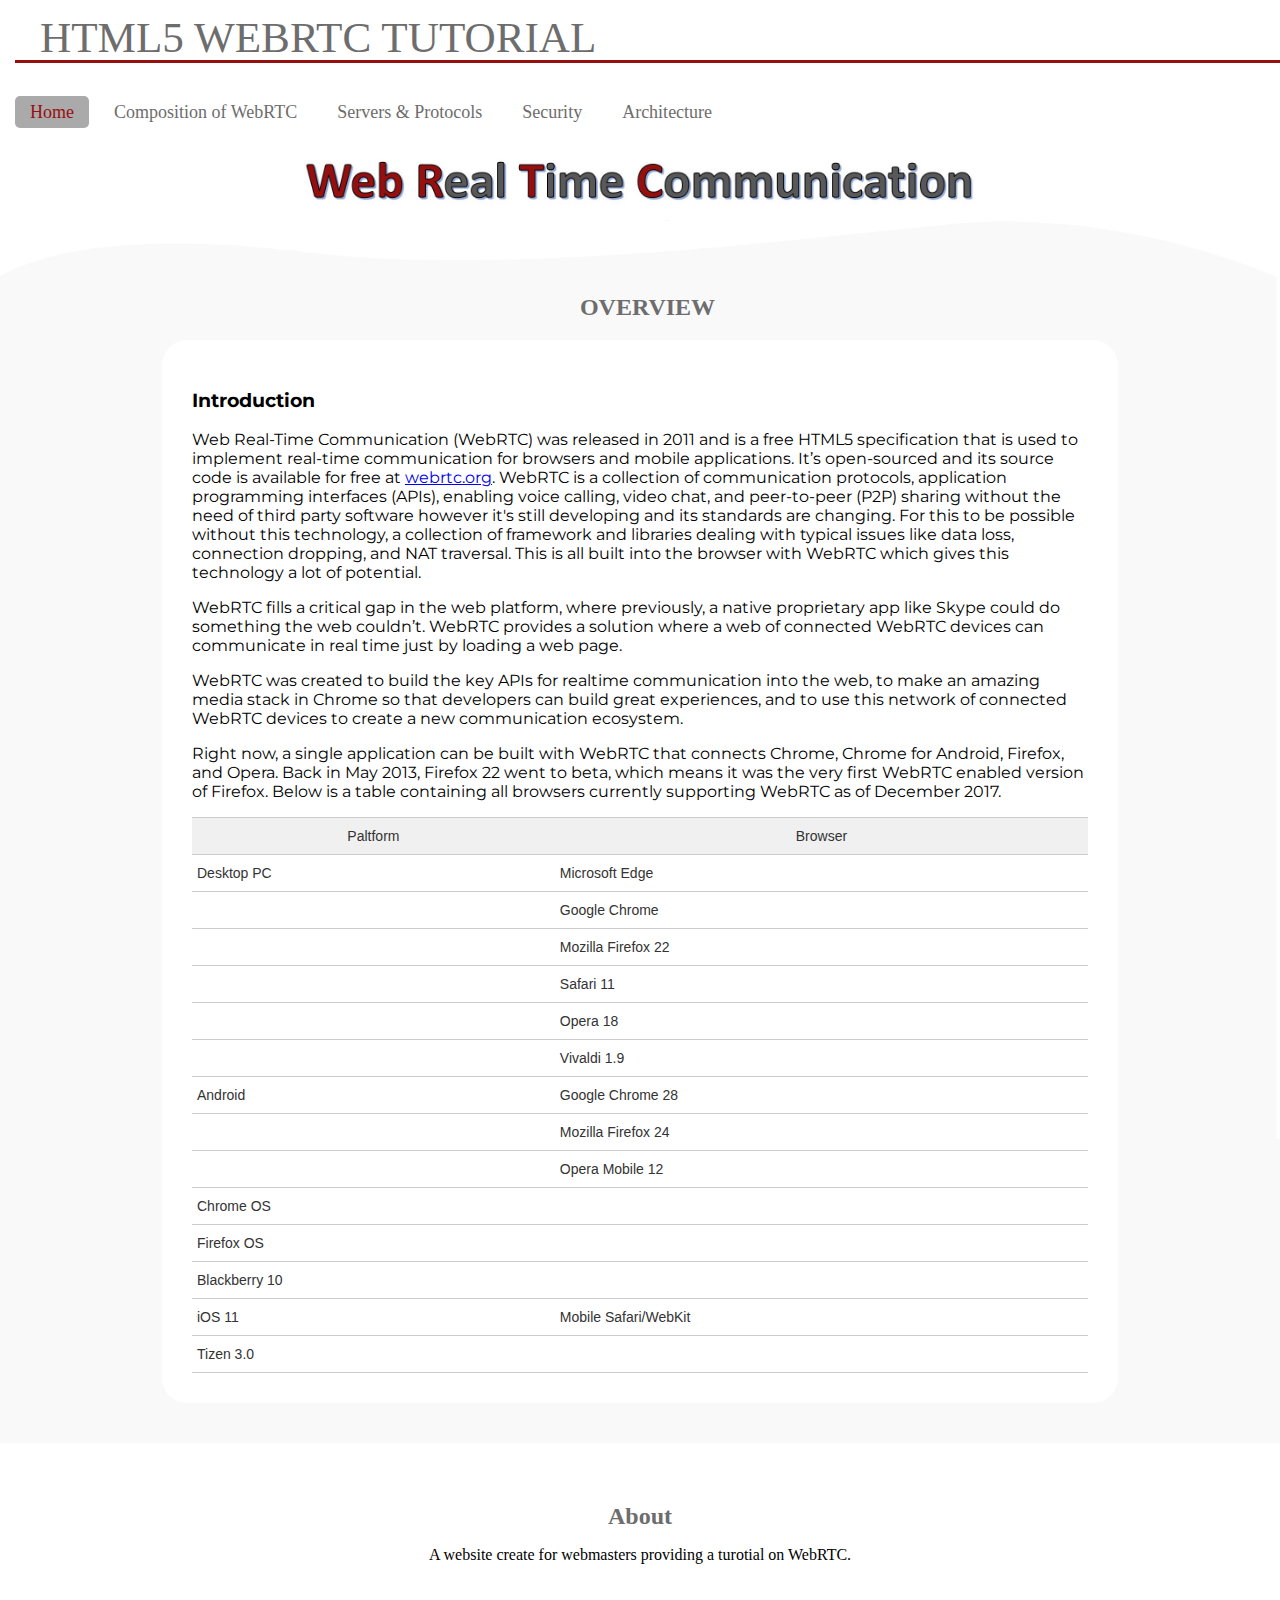
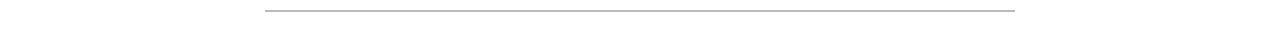
<file: index.html>
<!doctype html>
<html>
<head>
<meta charset="utf-8">
<title>WebRTC Architecture</title>
<link href="css/styles.css" rel="stylesheet" type="text/css">
<link href="https://fonts.googleapis.com/css?family=Montserrat" rel="stylesheet">
</head>

<body>
<div id="header">
            <div>
                <div id="title">
                    <a href="index.html"><span>HTML5 WebRTC Tutorial</span></a>
                </div>
                <ul id="navigation">
                    <li class="selected">
                        <a href="index.html">Home</a>
                    </li>
                    <li>
                        <a href="composition-of-webrtc.html">Composition of WebRTC</a>
                    </li>
                    <li>
                        <a href="servers-and-protocols.html">Servers &amp; Protocols</a>
                    </li>
                    <li>
                        <a href="security.html">Security</a>
                    </li>
                    <li>
                        <a href="architecture.html">Architecture</a>
                    </li>
                </ul>
            </div>
    </div>
    <div id="intro">
    	<img class="centre" src="pictures/index-title.JPG">
    </div>
	<div id="contents">
   		<h2>Overview</h2>
    	<div class="container">
        <h3>Introduction</h3>
        <p>Web Real-Time Communication (WebRTC) was released in 2011 and is a free HTML5 specification that is used to implement real-time communication for browsers and mobile applications. It’s open-sourced and its source code is available for free at <a href="https://webrtc.org/">webrtc.org</a>. WebRTC is a collection of communication protocols, application programming interfaces (APIs), enabling voice calling, video chat, and peer-to-peer (P2P) sharing without the need of third party software however it's still developing and its standards are changing. For this to be possible without this technology, a collection of framework and libraries dealing with typical issues like data loss, connection dropping, and NAT traversal. This is all built into the browser with WebRTC which gives this technology a lot of potential.</p>
        <p>WebRTC fills a critical gap in the web platform, where previously, a native proprietary app like Skype could do something the web couldn’t. WebRTC provides a solution where a web of connected WebRTC devices can communicate in real time just by loading a web page.</p>
        <p>WebRTC was created to build the key APIs for realtime communication into the web, to make an amazing media stack in Chrome so that developers can build great experiences, and to use this network of connected WebRTC devices to create a new communication ecosystem.</p>
        <p>Right now, a single application can be built with WebRTC that connects Chrome, Chrome for Android, Firefox, and Opera. Back in May 2013, Firefox 22 went to beta, which means it was the very first WebRTC enabled version of Firefox. Below is a table containing all browsers currently supporting WebRTC as of December 2017.</p>

        <table class="tg">
          <tr>
            <th class="tg-yw4l">Paltform</th>
            <th class="tg-h31u">Browser</th>
          </tr>
          <tr>
            <td class="tg-yw4l">Desktop PC<br></td>
            <td class="tg-yw4l">Microsoft Edge<br></td>
          </tr>
          <tr>
            <td class="tg-yw4l"></td>
            <td class="tg-yw4l">Google Chrome<br></td>
          </tr>
          <tr>
            <td class="tg-yw4l"></td>
            <td class="tg-yw4l">Mozilla Firefox 22<br></td>
          </tr>
          <tr>
            <td class="tg-yw4l"></td>
            <td class="tg-yw4l">Safari 11<br></td>
          </tr>
          <tr>
            <td class="tg-yw4l"></td>
            <td class="tg-yw4l">Opera 18<br></td>
          </tr>
          <tr>
            <td class="tg-yw4l"></td>
            <td class="tg-yw4l">Vivaldi 1.9<br></td>
          </tr>
          <tr>
            <td class="tg-yw4l">Android<br></td>
            <td class="tg-yw4l">Google Chrome 28<br></td>
          </tr>
          <tr>
            <td class="tg-yw4l"></td>
            <td class="tg-yw4l">Mozilla Firefox 24<br></td>
          </tr>
          <tr>
            <td class="tg-yw4l"></td>
            <td class="tg-yw4l">Opera Mobile 12<br></td>
          </tr>
          <tr>
            <td class="tg-yw4l">Chrome OS<br></td>
            <td class="tg-yw4l"></td>
          </tr>
          <tr>
            <td class="tg-yw4l">Firefox OS<br></td>
            <td class="tg-yw4l"></td>
          </tr>
          <tr>
            <td class="tg-yw4l">Blackberry 10<br></td>
            <td class="tg-yw4l"></td>
          </tr>
          <tr>
            <td class="tg-yw4l">iOS 11<br></td>
            <td class="tg-yw4l">Mobile Safari/WebKit<br></td>
          </tr>
          <tr>
            <td class="tg-yw4l">Tizen 3.0<br></td>
            <td class="tg-yw4l"></td>
          </tr>
		</table>
       	</div>
	</div>
	<div id="footer">
		<div>
			<h2>About</h2>
            <p> A website create for webmasters providing a turotial on WebRTC.</p>
		</div>
		<div align="center" style="max-width:728px; width: 100%; border:1px solid #bbbbbb; margin:0 auto 20px; padding:0 10px;"></div>
	</div>
</body>
</html>
</file>
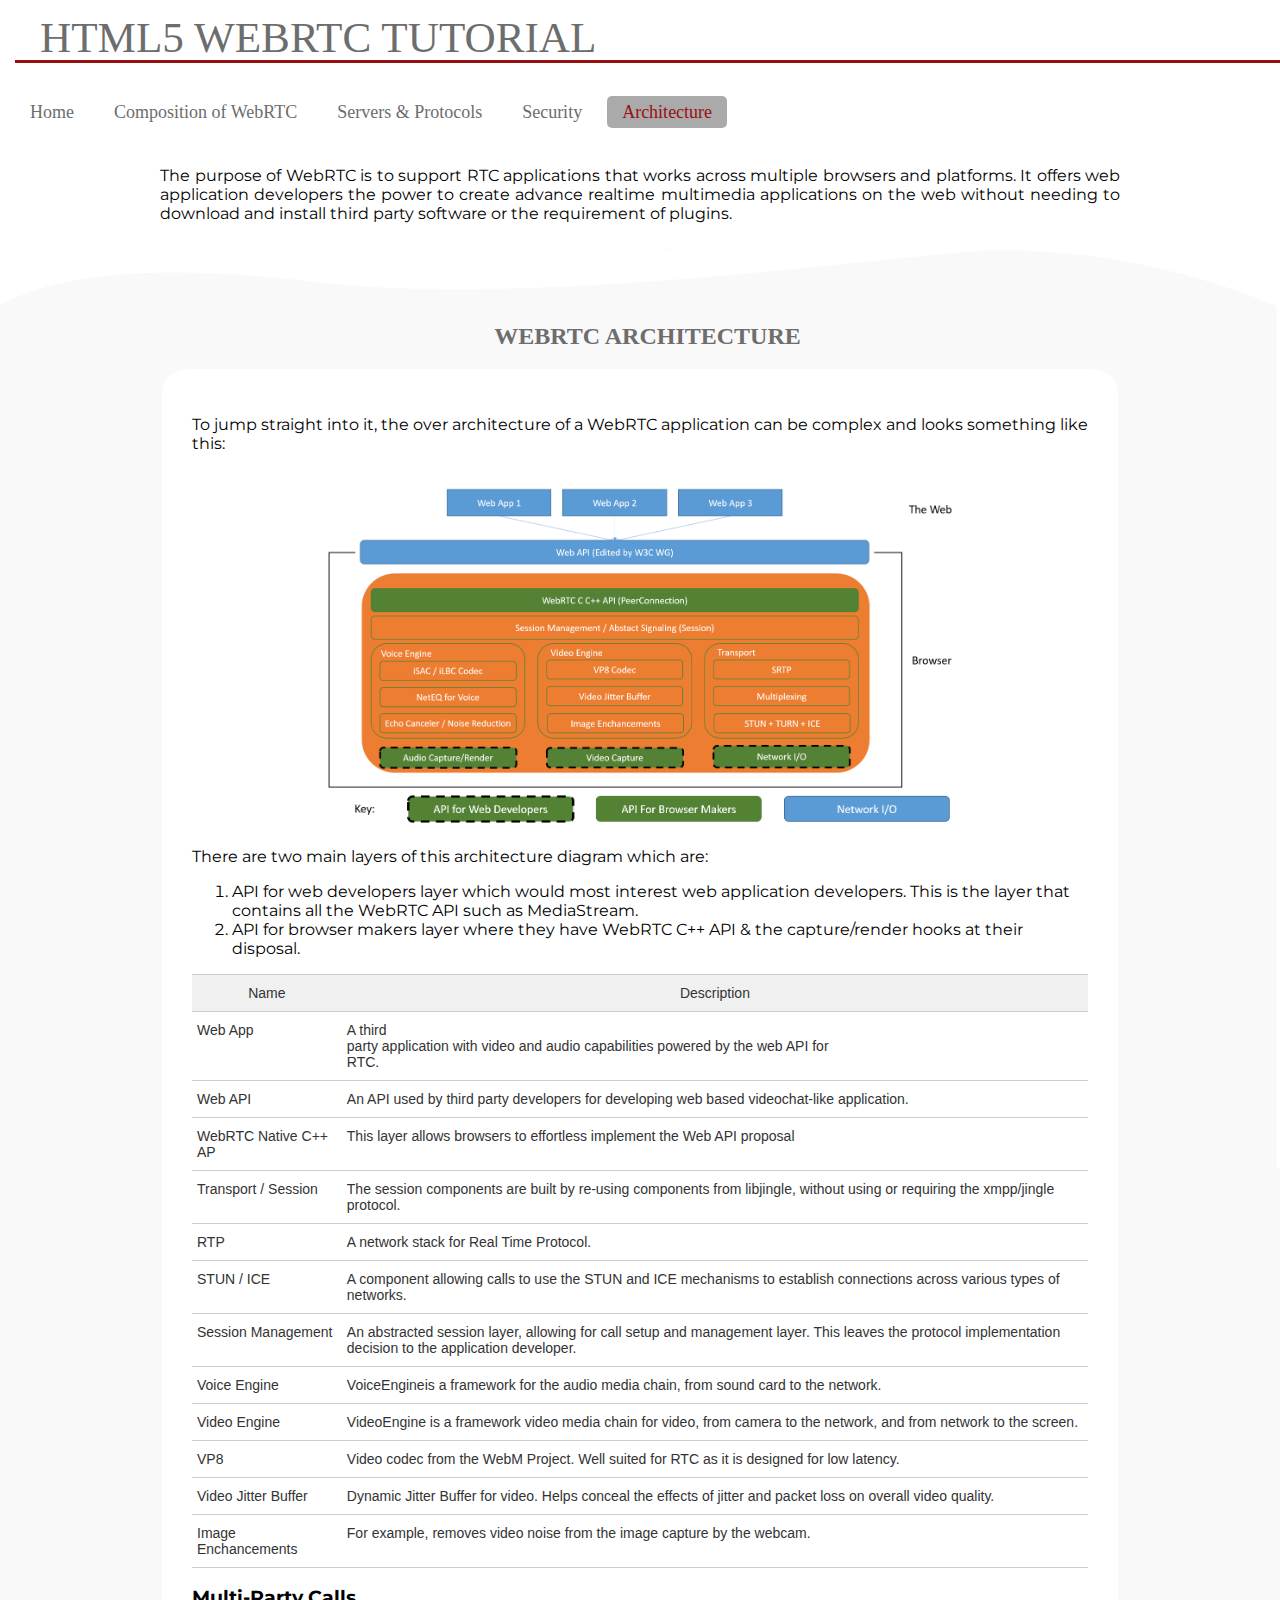
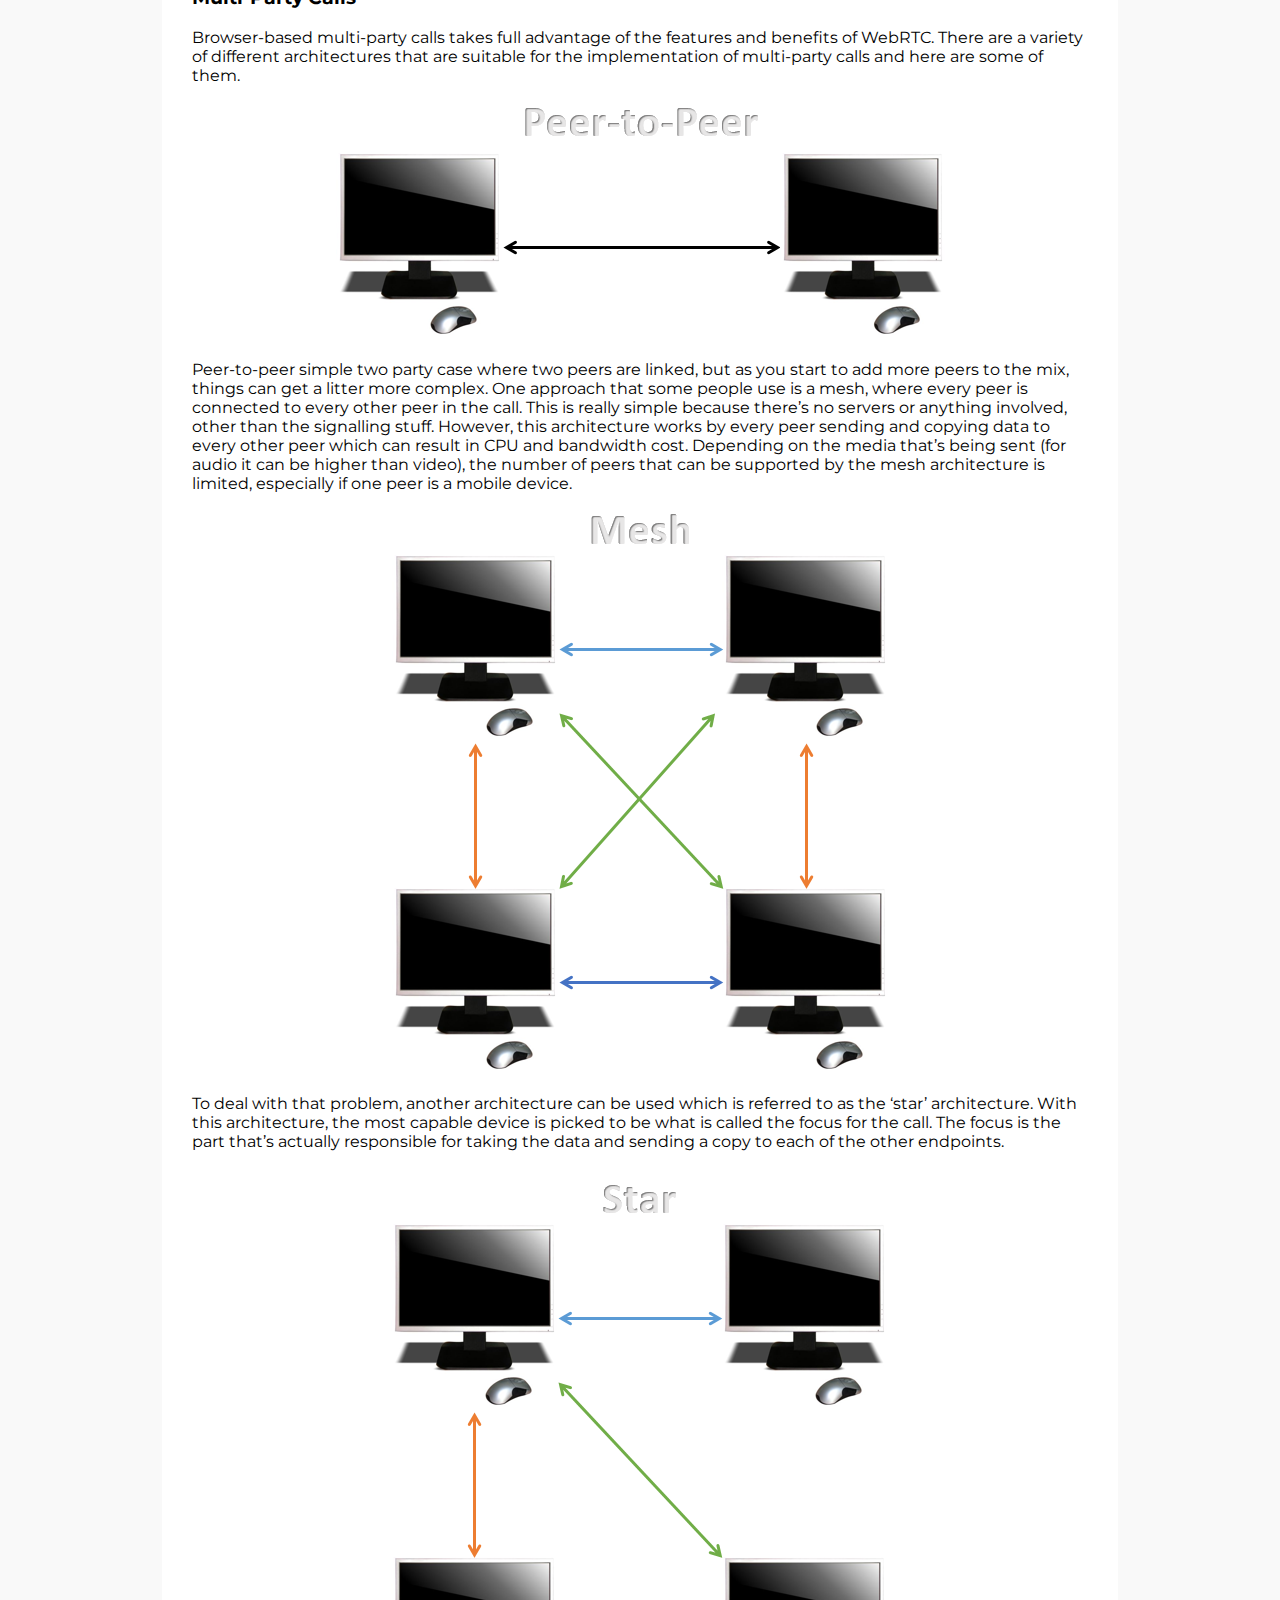
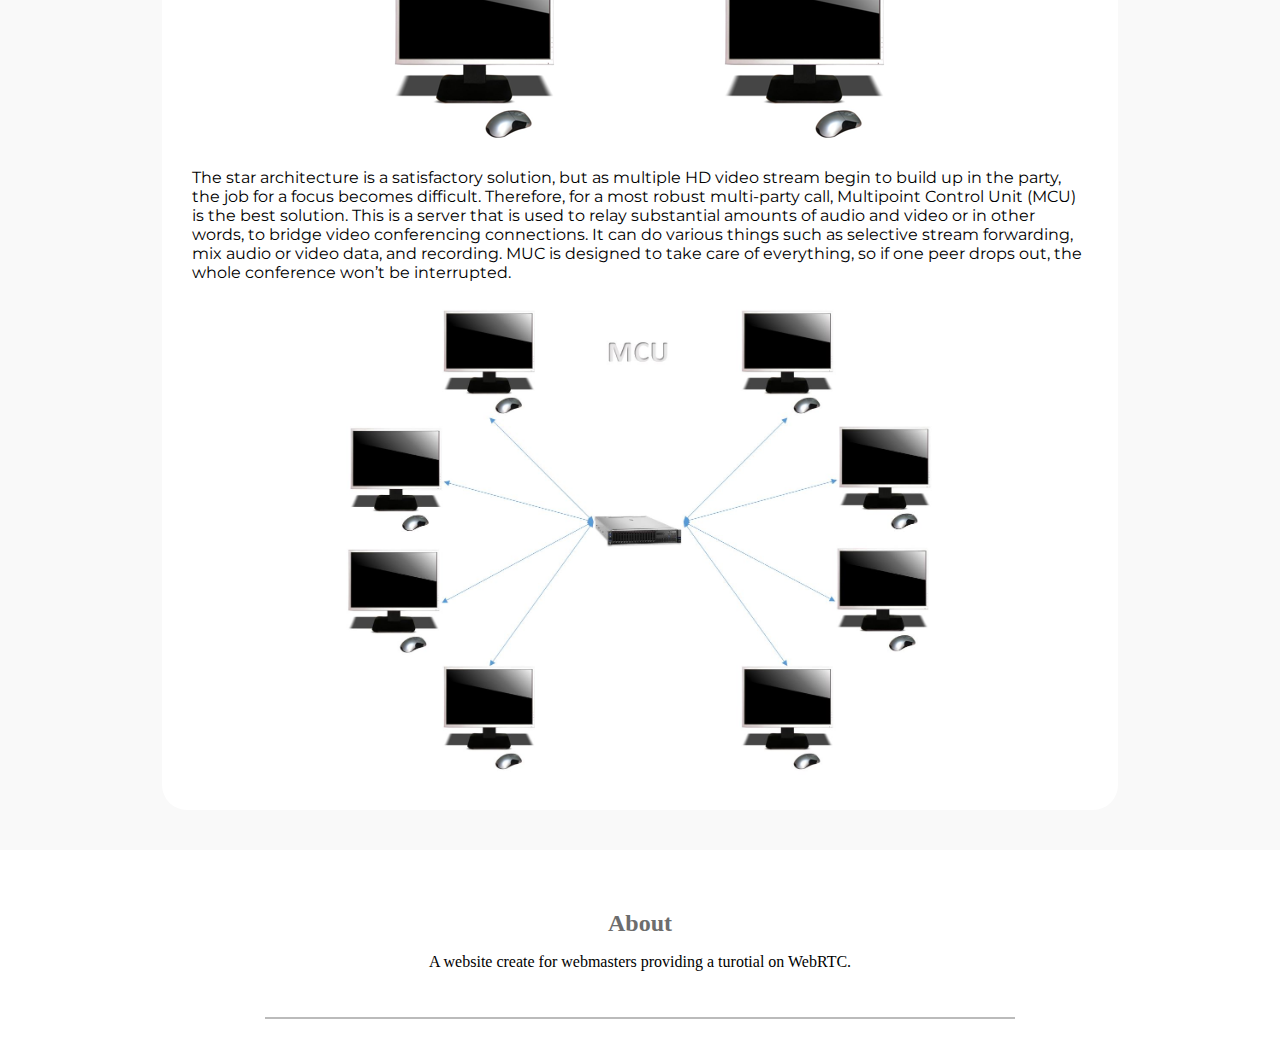
<file: architecture.html>
<!doctype html>
<html>
<head>
<meta charset="utf-8">
<title>WebRTC Architecture</title>
<link href="css/styles.css" rel="stylesheet" type="text/css">
<link href="https://fonts.googleapis.com/css?family=Montserrat" rel="stylesheet">
</head>

<body>
<div id="header">
            <div>
                <div id="title">
                    <a href="index.html"><span>HTML5 WebRTC Tutorial</span></a>
                </div>
                <ul id="navigation">
                    <li>
                        <a href="index.html">Home</a>
                    </li>
                    <li>
                        <a href="composition-of-webrtc.html">Composition of WebRTC</a>
                    </li>
                    <li>
                        <a href="servers-and-protocols.html">Servers &amp; Protocols</a>
                    </li>
                    <li>
                        <a href="security.html">Security</a>
                    </li>
                    <li class="selected">
                        <a href="architecture.html">Architecture</a>
                    </li>
                </ul>
            </div>
    </div>
    <div id="intro">
    	<p>The purpose of WebRTC is to support RTC applications that works across multiple browsers and platforms. It offers web application developers the power to create advance realtime multimedia applications on the web without needing to download and install third party software or the requirement of plugins.</p>
    </div>
	<div id="contents">
   		<h2>WebRTC Architecture</h2>
    	<div class="container">
      		<p>To jump straight into it, the over architecture of a WebRTC application can be complex and looks something like this:</p>
      		<a href="pictures/webrtc-architecture.PNG"><img class="centre" src="pictures/webrtc-architecture.PNG" width="70%"></a>
			<p>There are two main layers of this architecture diagram which are:</p>
			<ol>
				<li>API for web developers layer which would most interest web application developers. This is the layer that contains all the WebRTC API such as MediaStream.</li>
				<li>API for browser makers layer where they have WebRTC C++ API &amp; the capture/render hooks at their disposal.</li>
			</ol>
      		<table class="tg">
				  <tr>
					<th class="tg-yw4l">Name</th>
					<th class="tg-h31u">Description</th>
				  </tr>
				  <tr>
					<td class="tg-yw4l">Web App</td>
					<td class="tg-yw4l">A third<br>party application with video and audio capabilities powered by the web API for<br>RTC.</td>
				  </tr>
				  <tr>
					<td class="tg-yw4l">Web API</td>
					<td class="tg-yw4l">An API used by third party developers for developing web based videochat-like application.</td>
				  </tr>
				  <tr>
					<td class="tg-yw4l">WebRTC Native C++ AP</td>
					<td class="tg-yw4l">This layer allows browsers to effortless implement the Web API proposal</td>
				  </tr>
				  <tr>
					<td class="tg-yw4l">Transport / Session</td>
					<td class="tg-yw4l">The session components are built by re-using components from libjingle, without using or requiring the xmpp/jingle protocol.</td>
				  </tr>
				  <tr>
					<td class="tg-yw4l">RTP </td>
					<td class="tg-yw4l">A network stack for Real Time Protocol.</td>
				  </tr>
				  <tr>
					<td class="tg-yw4l">STUN / ICE</td>
					<td class="tg-yw4l">A component allowing calls to use the STUN and ICE mechanisms to establish connections across various types of networks.</td>
				  </tr>
				  <tr>
					<td class="tg-yw4l">Session Management</td>
					<td class="tg-yw4l">An abstracted session layer, allowing for call setup and management layer. This leaves the protocol implementation decision to the application developer.</td>
				  </tr>
				  <tr>
					<td class="tg-yw4l">Voice Engine</td>
					<td class="tg-yw4l">VoiceEngineis a framework for the audio media chain, from sound card to the network.</td>
				  </tr>
				  <tr>
					<td class="tg-yw4l">Video Engine</td>
					<td class="tg-yw4l">VideoEngine is a framework video media chain for video, from camera to the network, and from network to the screen.</td>
				  </tr>
				  <tr>
					<td class="tg-yw4l">VP8</td>
					<td class="tg-yw4l">Video codec from the WebM Project. Well suited for RTC as it is designed for low latency.</td>
				  </tr>
				  <tr>
					<td class="tg-yw4l">Video Jitter Buffer</td>
					<td class="tg-yw4l">Dynamic Jitter Buffer for video. Helps conceal the effects of jitter and packet loss on overall video quality.</td>
				  </tr>
				  <tr>
					<td class="tg-yw4l">Image Enchancements </td>
					<td class="tg-yw4l">For example, removes video noise from the image capture by the webcam.</td>
				  </tr>
			</table>
      		<h3>Multi-Party Calls</h3>
			<p>Browser-based multi-party calls takes full advantage of the features and benefits of WebRTC. There are a variety of different architectures that are suitable for the implementation of multi-party calls and here are some of them.</p>
      		
       		<a href="pictures/peer-to-peer.PNG"><img class="centre" src="pictures/peer-to-peer.PNG"></a>
       		
       		<p>Peer-to-peer simple two party case where two peers are linked, but as you start to add more peers to the mix, things can get a litter more complex. One approach that some people use is a mesh, where every peer is connected to every other peer in the call. This is really simple because there’s no servers or anything involved, other than the signalling stuff. However, this architecture works by every peer sending and copying data to every other peer which can result in CPU and bandwidth cost. Depending on the media that’s being sent (for audio it can be higher than video), the number of peers that can be supported by the mesh architecture is limited, especially if one peer is a mobile device.</p>
       		
       		<a href="pictures/mesh-architecture.PNG"><img class="centre" src="pictures/mesh-architecture.PNG"></a>
            
            <p>To deal with that problem, another architecture can be used which is referred to as the ‘star’ architecture. With this architecture, the most capable device is picked to be what is called the focus for the call. The focus is the part that’s actually responsible for taking the data and sending a copy to each of the other endpoints.</p>
            
            <a href="pictures/star-architecture.PNG"><img class="centre" src="pictures/star-architecture.PNG"></a>
            
            <p>The star architecture is a satisfactory solution, but as multiple HD video stream begin to build up in the party, the job for a focus becomes difficult. Therefore, for a most robust multi-party call, Multipoint Control Unit (MCU) is the best solution. This is a server that is used to relay substantial amounts of audio and video or in other words, to bridge video conferencing connections. It can do various things such as selective stream forwarding, mix audio or video data, and recording. MUC is designed to take care of everything, so if one peer drops out,  the whole conference won’t be interrupted.</p>
            
            <a href="pictures/mcu-architecture.JPG"><img class="centre" src="pictures/mcu-architecture.JPG"></a>

       	</div>
	</div>
	<div id="footer">
		<div>
			<h2>About</h2>
            <p> A website create for webmasters providing a turotial on WebRTC.</p>
		</div>
		<div align="center" style="max-width:728px; width: 100%; border:1px solid #bbbbbb; margin:0 auto 20px; padding:0 10px;"></div>
	</div>
</body>
</html>
</file>
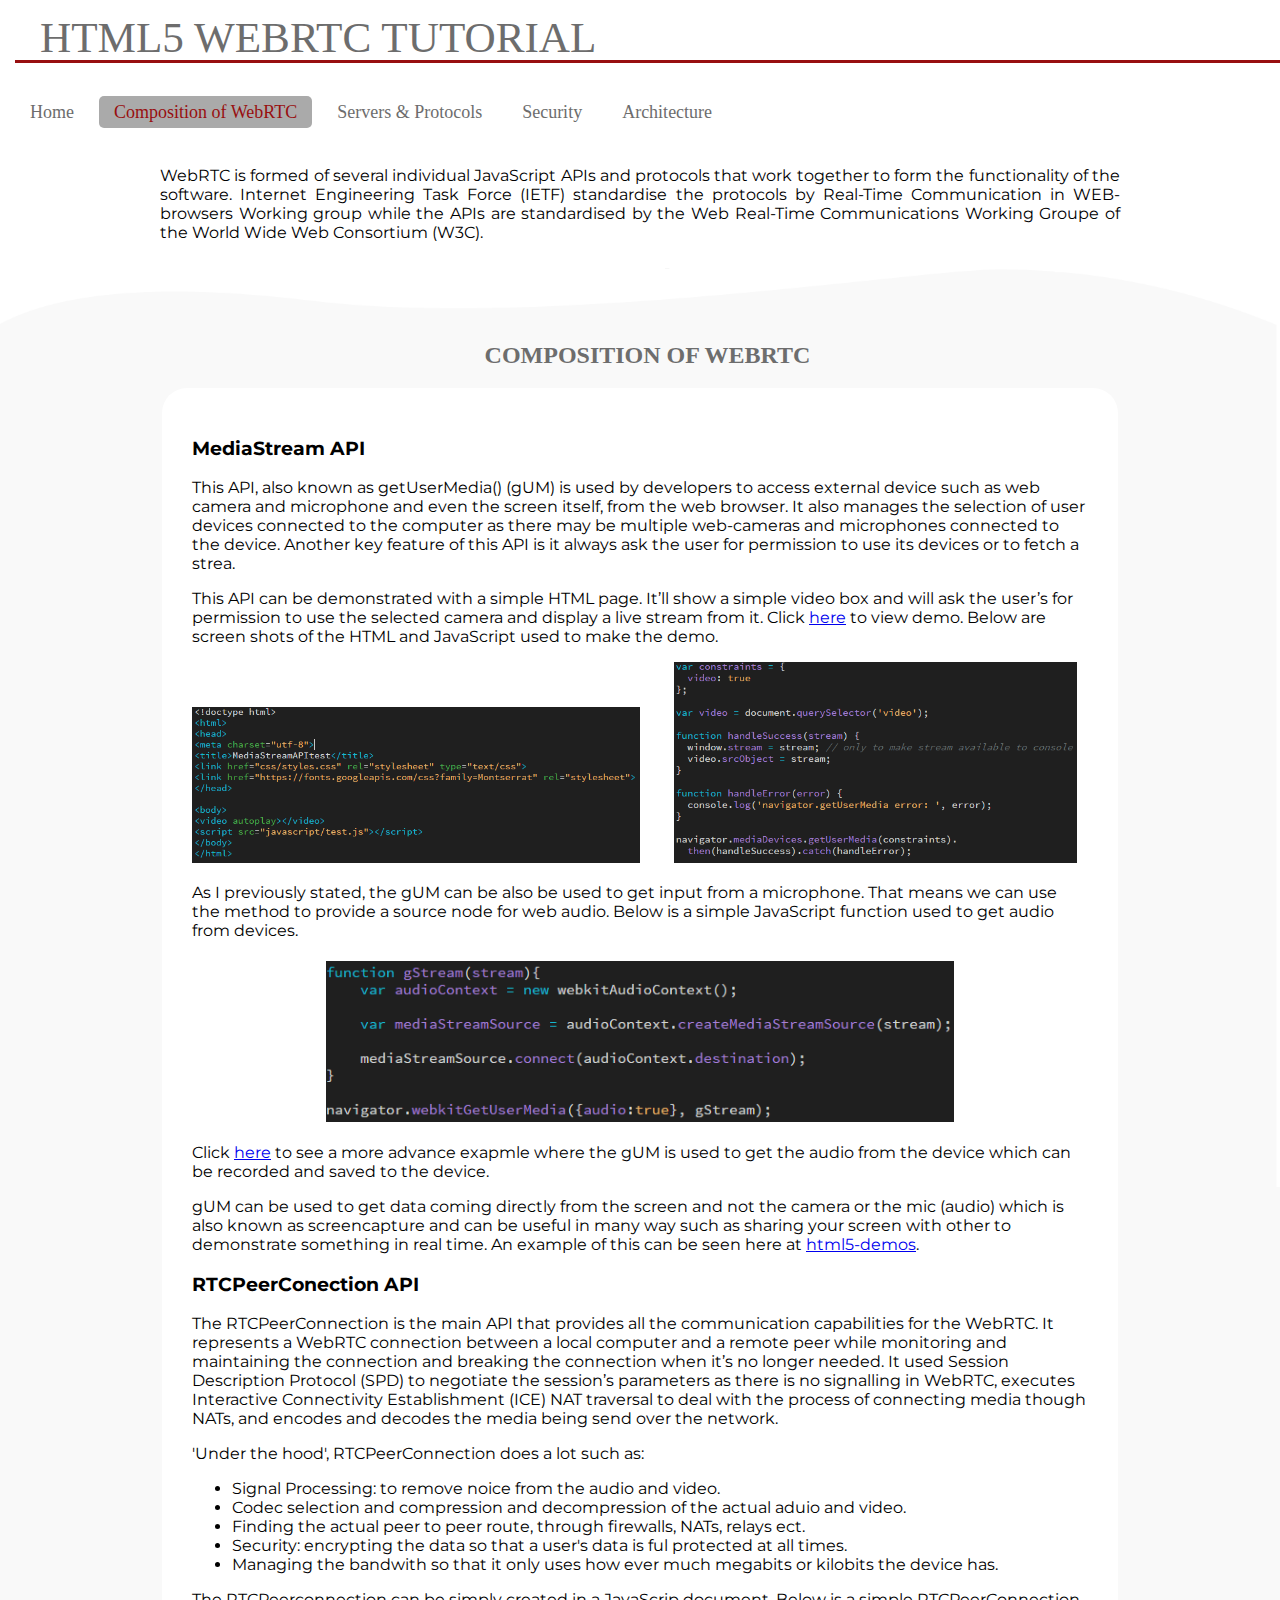
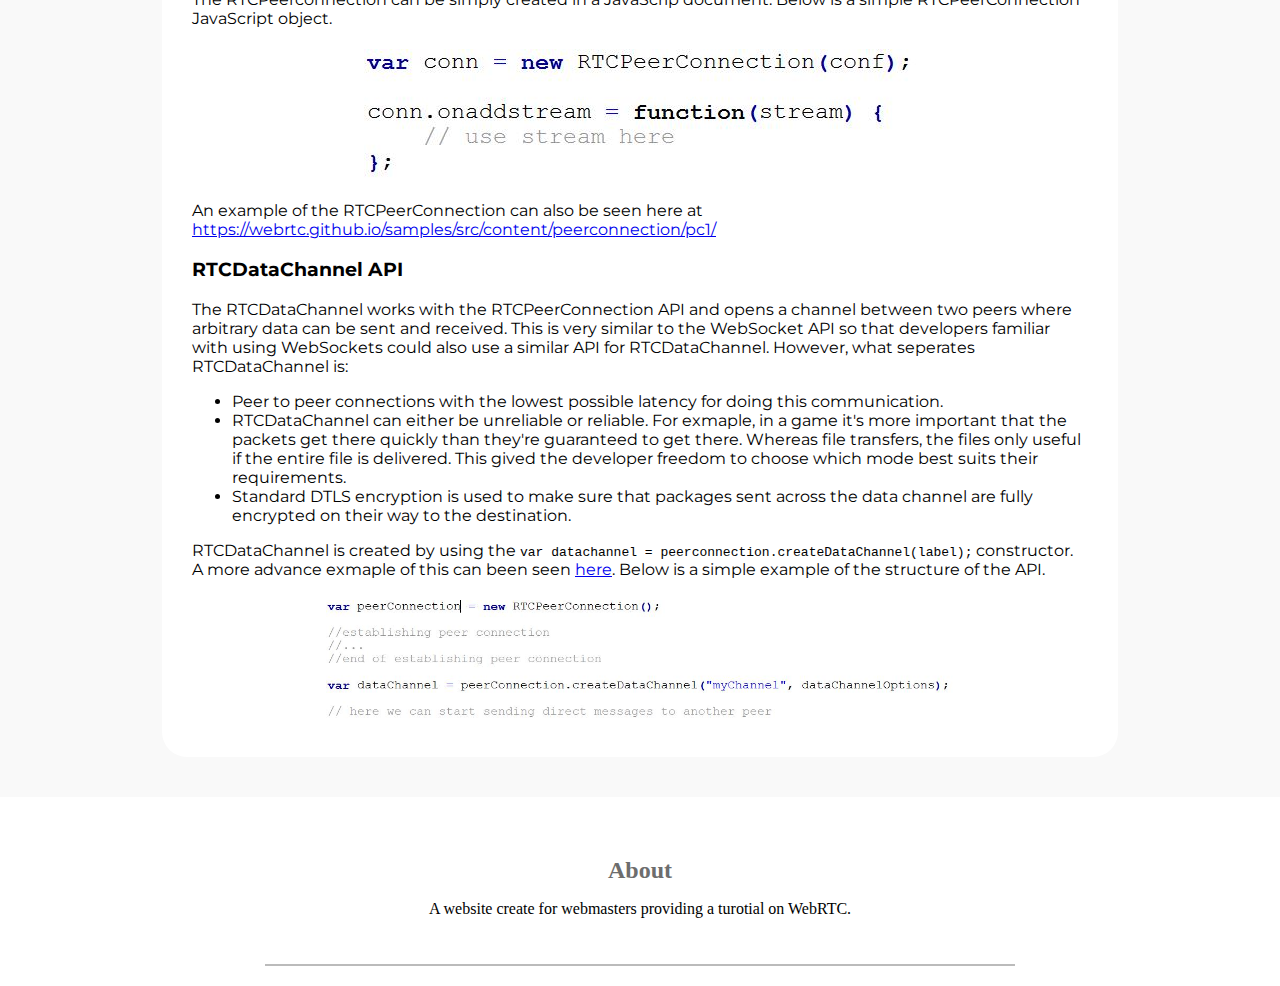
<file: composition-of-webrtc.html>
<!doctype html>
<html>
<head>
<meta charset="utf-8">
<title>Composition of WebRTC</title>
<link href="css/styles.css" rel="stylesheet" type="text/css">
<link href="https://fonts.googleapis.com/css?family=Montserrat" rel="stylesheet">
</head>

<body>
	<div id="header">
		<div>
			<div id="title">
				<a href="index.html"><span>HTML5 WebRTC Tutorial</span></a>
			</div>
			<ul id="navigation">
				<li>
					<a href="index.html">Home</a>
				</li>
				<li class="selected">
					<a href="composition-of-webrtc.html">Composition of WebRTC</a>
				</li>
				<li>
					<a href="servers-and-protocols.html">Servers &amp; Protocols</a>
				</li>
				<li>
					<a href="security.html">Security</a>
				</li>
				<li>
					<a href="architecture.html">Architecture</a>
				</li>
			</ul>
		</div>
	</div>
	<div id="intro">
    	<p>WebRTC is formed of several individual JavaScript APIs and protocols that work together to form the functionality of the software. Internet Engineering Task Force (IETF) standardise the protocols by Real-Time Communication in WEB-browsers Working group while the APIs are standardised by the Web Real-Time Communications Working Groupe of the World Wide Web Consortium (W3C).</p>
    </div>
	<div id="contents">
   		<h2>Composition of WebRTC</h2>
    	<div class="container">
      		
      		
       		<h3>MediaStream API</h3>
       		<p>This API, also known as getUserMedia() (gUM) is used by developers to access external device such as web camera and microphone and even the screen itself, from the web browser. It also manages the selection of user devices connected to the computer as there may be multiple web-cameras and microphones connected to the device. Another key feature of this API is it always ask the user for permission to use its devices or to fetch a strea.</p> 
       		
       		<p>This API can be demonstrated with a simple HTML page. It’ll show a simple video box and will ask the user’s for permission to use the selected camera and display a live stream from it. Click <a href="mediastream-api-test.html">here</a> to view demo. Below are screen shots of the HTML and JavaScript used to make the demo.</p>
       		
       		<a href="pictures/mediastream-api-html.PNG"><img src="pictures/mediastream-api-html.PNG" width="50%" class="left"></a>
       		<a href="pictures/mediastream-api-js.PNG"><img src="pictures/mediastream-api-js.PNG" width="45%" class="right" style="margin-left: 30px"></a> 
          
            <p>As I previously stated, the gUM can be also be used to get input from a microphone. That means we can use the method to provide a source node for web audio. Below is a simple JavaScript function used to get audio from devices.</p>
            
            <a href="pictures/mediastream-api-audio-js.PNG"><img class="centre" src="pictures/mediastream-api-audio-js.PNG"></a>
            
			<p>Click <a href="https://webaudiodemos.appspot.com/AudioRecorder/index.html">here</a> to see a more advance exapmle where the gUM is used to get the audio from the device which can be recorded and saved to the device.</p>
           
            <p>gUM can be used to get data coming directly from the screen and not the camera or the mic (audio) which is also known as screencapture and can be useful in many way such as sharing your screen with other to demonstrate something in real time. An example of this can be seen here at <a href="https://html5-demos.appspot.com/static/getusermedia/screenshare.html">html5-demos</a>.</p>
            
            
            
          	<h3>RTCPeerConection API</h3>
            <p>The RTCPeerConnection is the main API that provides all the communication capabilities for the WebRTC. It represents a WebRTC connection between a local computer and a remote peer while monitoring and maintaining the connection and breaking the connection when it’s no longer needed. It used Session Description Protocol (SPD) to negotiate the session’s parameters as there is no signalling in WebRTC, executes Interactive Connectivity Establishment (ICE) NAT traversal to deal with the process of connecting media though NATs, and encodes and decodes the media being send over the network.</p>
            
            <p>'Under the hood', RTCPeerConnection does a lot such as:
            <ul>
            	<li>Signal Processing: to remove noice from the audio and video.</li>
            	<li>Codec selection and compression and decompression of the actual aduio and video.</li>
            	<li>Finding the actual peer to peer route, through firewalls, NATs, relays ect.</li>
            	<li>Security: encrypting the data so that a user's data is ful protected at all times.</li>
            	<li>Managing the bandwith so that it only uses how ever much megabits or kilobits the device has.</li>
            </ul></p>
            
            <p>The RTCPeerconnection can be simply created in a JavaScrip document. Below is a simple RTCPeerConnection JavaScript object.</p>
            <a href="pictures/rtc-peerconnection-example.JPG"><img class="centre" src="pictures/rtc-peerconnection-example.JPG"></a>
            <p>An example of the RTCPeerConnection can also be seen here at <a href="https://webrtc.github.io/samples/src/content/peerconnection/pc1/">https://webrtc.github.io/samples/src/content/peerconnection/pc1/</a></p>
            
            
            <h3>RTCDataChannel API</h3>
        	<p>The RTCDataChannel works with the RTCPeerConnection API and opens a channel between two peers where arbitrary data can be sent and received. This is very similar to the WebSocket API so that developers familiar with using WebSockets could also use a similar API for RTCDataChannel. However, what seperates RTCDataChannel is:
            <ul>
            	<li>Peer to peer connections with the lowest possible latency for doing this communication.</li>
            	<li>RTCDataChannel can either be unreliable or reliable. For exmaple, in a game it's more important that the packets get there quickly than they're guaranteed to get there. Whereas file transfers, the files only useful if the entire file is delivered. This gived the developer freedom to choose which mode best suits their requirements.</li>
            	<li>Standard DTLS encryption is used to make sure that packages sent across the data channel are fully encrypted on their way to the destination.</li>
			</ul></p>
            <p>RTCDataChannel is created by using the <code>var datachannel = peerconnection.createDataChannel(label);</code> constructor. A more advance exmaple of this can been seen <a href="https://simpl.info/rtcdatachannel/">here</a>. Below is a simple example of the structure of the API.</p>
        	<a href="pictures/data-channel-example.JPG"><img class="centre" src="pictures/data-channel-example.JPG"></a></div>
    	
	</div>
	<div id="footer">
		<div>
			<h2>About</h2>
            <p> A website create for webmasters providing a turotial on WebRTC.</p>
		</div>
		<div align="center" style="max-width:728px; width: 100%; border:1px solid #bbbbbb; margin:0 auto 20px; padding:0 10px;"></div>
	</div>
</body>
</html>
</file>
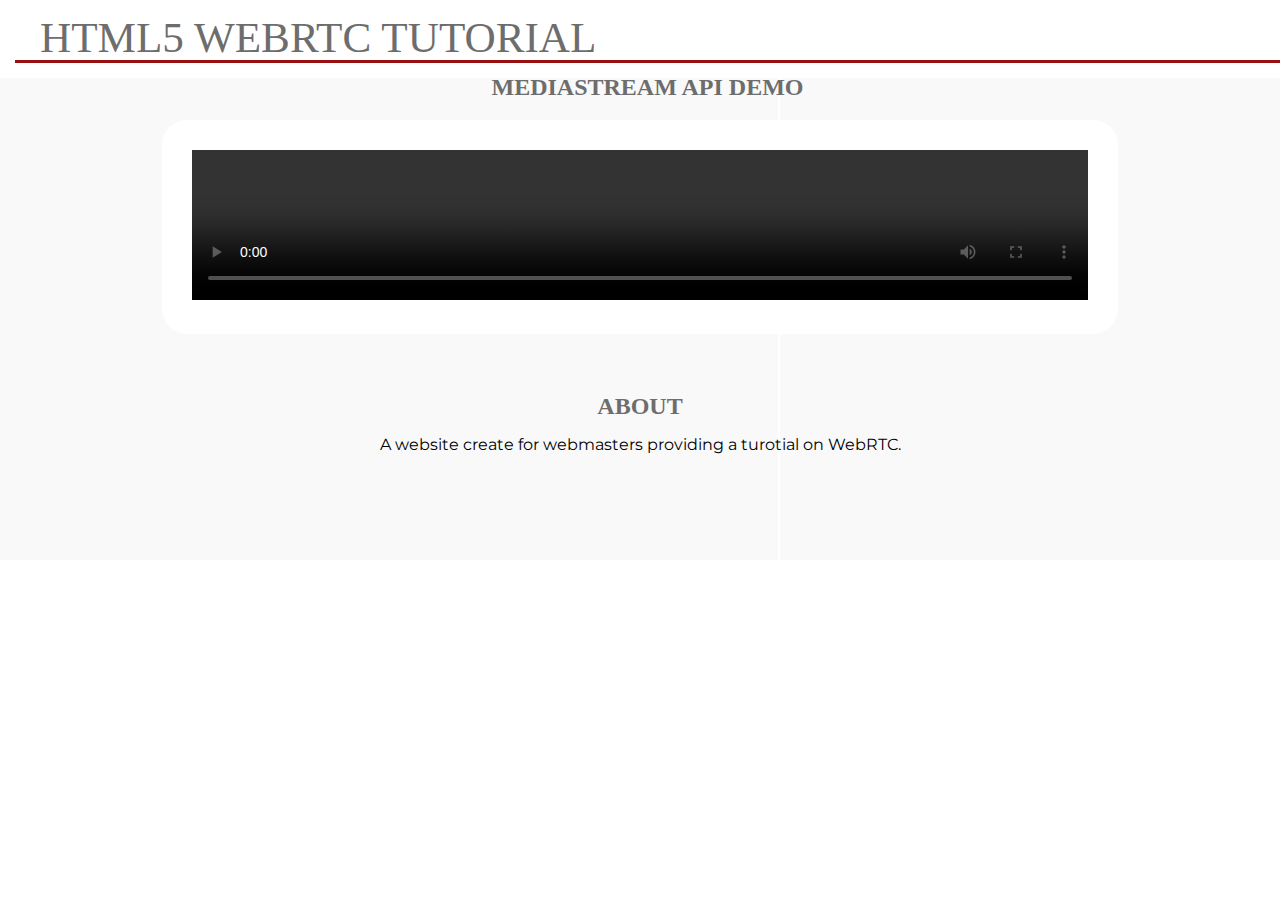
<file: mediastream-api-test.html>
<!doctype html>
<html>
<head> 
<meta charset = "utf-8">
<title>MediaStreamAPItest</title>
<link href="css/styles.css" rel="stylesheet" type="text/css">
<link href="https://fonts.googleapis.com/css?family=Montserrat" rel="stylesheet"> 
</head>
<body>
     <div id="header">
		<div>
			<div id="title">
				<a href="index.html"><span>HTML5 WebRTC Tutorial</span></a>
			</div>
		</div>
     </div>
     <div id="contents">
   		<h2>MediaStream API Demo</h2>
    	<div class="container">
    		<video autoplay controls width="100%" height="100%"></video>
			 <script src="javascript/test.js"></script>
		</div>
		<div id="footer">
		<div>
			<h2>About</h2>
            <p> A website create for webmasters providing a turotial on WebRTC.</p>
		</div>
		<div align="center" style="max-width:728px; width: 100% border:1px solid #bbbbbb; margin:0 auto 20px; padding:0 10px;"></div>
		</div>
	</div>
   </body> 
</html>
</file>
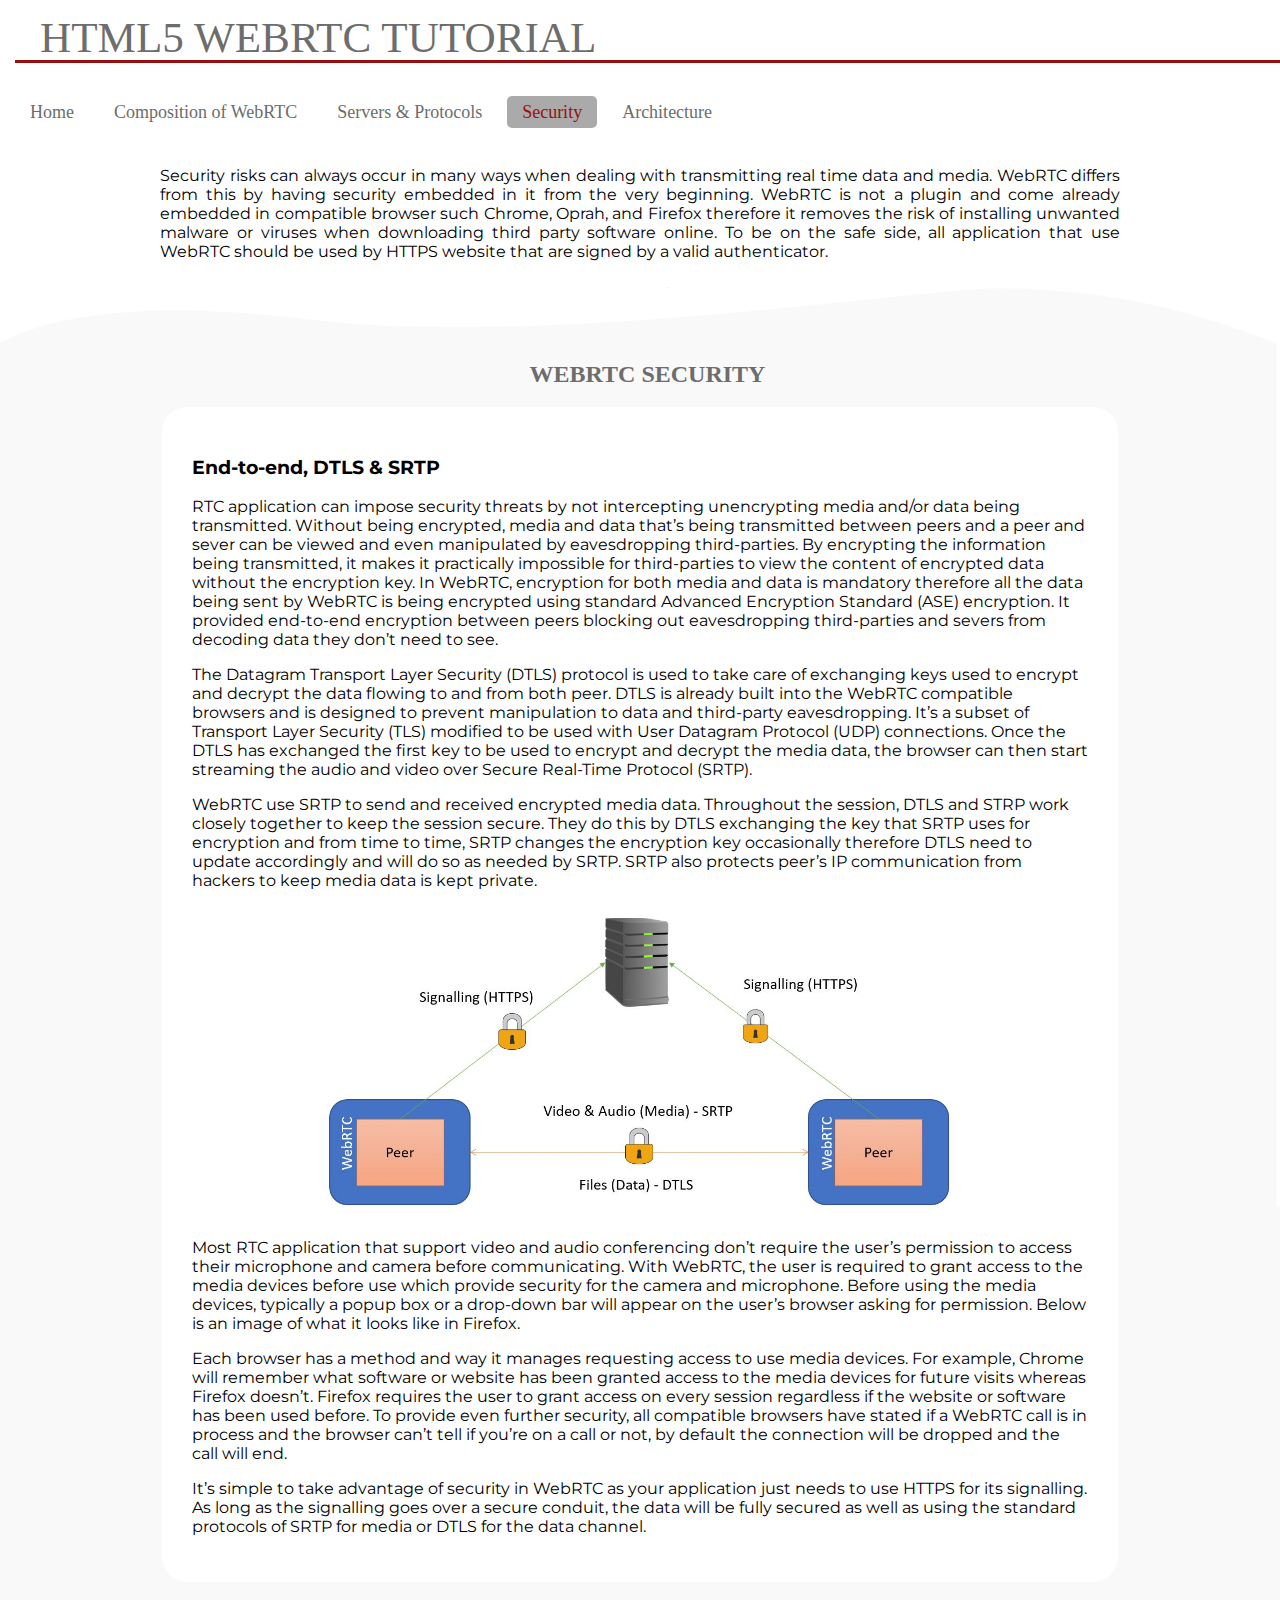
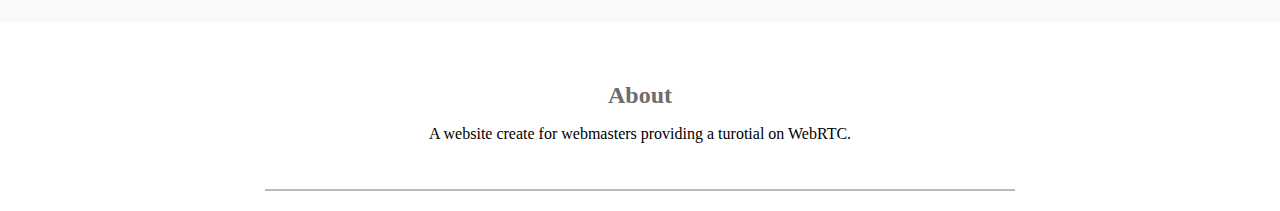
<file: security.html>
<!doctype html>
<html>
<head>
<meta charset="utf-8">
<title>WebRCT Security</title>
<link href="css/styles.css" rel="stylesheet" type="text/css">
<link href="https://fonts.googleapis.com/css?family=Montserrat" rel="stylesheet">
</head>

<body>
	<div id="header">
		<div>
			<div id="title">
				<a href="index.html"><span>HTML5 WebRTC Tutorial</span></a>
			</div>
			<ul id="navigation">
				<li>
					<a href="index.html">Home</a>
				</li>
				<li>
					<a href="composition-of-webrtc.html">Composition of WebRTC</a>
				</li>
				<li>
					<a href="servers-and-protocols.html">Servers &amp; Protocols</a>
				</li>
				<li class="selected">
					<a href="security.html">Security</a>
				</li>
				<li>
					<a href="architecture.html">Architecture</a>
				</li>
			</ul>
		</div>
	</div>
	<div id="intro">
    	<p>Security risks can always occur in many ways when dealing with transmitting real time data and media. WebRTC differs from this by having security embedded in it from the very beginning. WebRTC is not a plugin and come already embedded in compatible browser such Chrome, Oprah, and Firefox therefore it removes the risk of installing unwanted malware or viruses when downloading third party software online. To be on the safe side, all application that use WebRTC should be used by HTTPS website that are signed by a valid authenticator.</p>
    </div>
    <div id="contents">
   		<h2>WebRTC Security</h2>
    	<div class="container">
        <h3>End-to-end, DTLS &amp; SRTP</h3>
        <p>RTC application can impose security threats by not intercepting unencrypting media and/or data being transmitted. Without being encrypted, media and data that’s being transmitted between peers and a peer and sever can be viewed and even manipulated by eavesdropping third-parties. By encrypting the information being transmitted, it makes it practically impossible for third-parties to view the content of encrypted data without the encryption key. In WebRTC, encryption for both media and data is mandatory therefore all the data being sent by WebRTC is being encrypted using standard Advanced Encryption Standard (ASE) encryption. It provided end-to-end encryption between peers blocking out eavesdropping third-parties and severs from decoding data they don’t need to see.</p>
        <p>The Datagram Transport Layer Security (DTLS) protocol is used to take care of exchanging keys used to encrypt and decrypt the data flowing to and from both peer. DTLS is already built into the WebRTC compatible browsers and is designed to prevent manipulation to data and third-party eavesdropping. It’s a subset of Transport Layer Security (TLS) modified to be used with User Datagram Protocol (UDP) connections. Once the DTLS has exchanged the first key to be used to encrypt and decrypt the media data, the browser can then start streaming the audio and video over Secure Real-Time Protocol (SRTP).</p>
        <p>WebRTC use SRTP to send and received encrypted media data. Throughout the session, DTLS and STRP work closely together to keep the session secure. They do this by DTLS exchanging the key that SRTP uses for encryption and from time to time, SRTP changes the encryption key occasionally therefore DTLS need to update accordingly and will do so as needed by SRTP. SRTP also protects peer’s IP communication from hackers to keep media data is kept private.</p>
        
        <a href="pictures/webrtc-security-diagram.JPG"><img class="centre" src="pictures/webrtc-security-diagram.JPG"></a>
        
        <p>Most RTC application that support video and audio conferencing don’t require the user’s permission to access their microphone and camera before communicating. With WebRTC, the user is required to grant access to the media devices before use which provide security for the camera and microphone. Before using the media devices, typically a popup box or a drop-down bar will appear on the user’s browser asking for permission. Below is an image of what it looks like in Firefox.</p>
        <p>Each browser has a method and way it manages requesting access to use media devices. For example, Chrome will remember what software or website has been granted access to the media devices for future visits whereas Firefox doesn’t. Firefox requires the user to grant access on every session regardless if the website or software has been used before. To provide even further security, all compatible browsers have stated if a WebRTC call is in process and the browser can’t tell if you’re on a call or not, by default the connection will be dropped and the call will end.</p>

        
        <p>It’s simple to take advantage of security in WebRTC as your application just needs to use HTTPS for its signalling. As long as the signalling goes over a secure conduit, the data will be fully secured as well as using the standard protocols of SRTP for media or DTLS for the data channel.</p>
      	</div>
	</div>
	<div id="footer">
		<div>
			<h2>About</h2>
            <p> A website create for webmasters providing a turotial on WebRTC.</p>
		</div>
		<div align="center" style="max-width:728px; width: 100%; border:1px solid #bbbbbb; margin:0 auto 20px; padding:0 10px;"></div>
	</div>
</body>
</html>
</file>
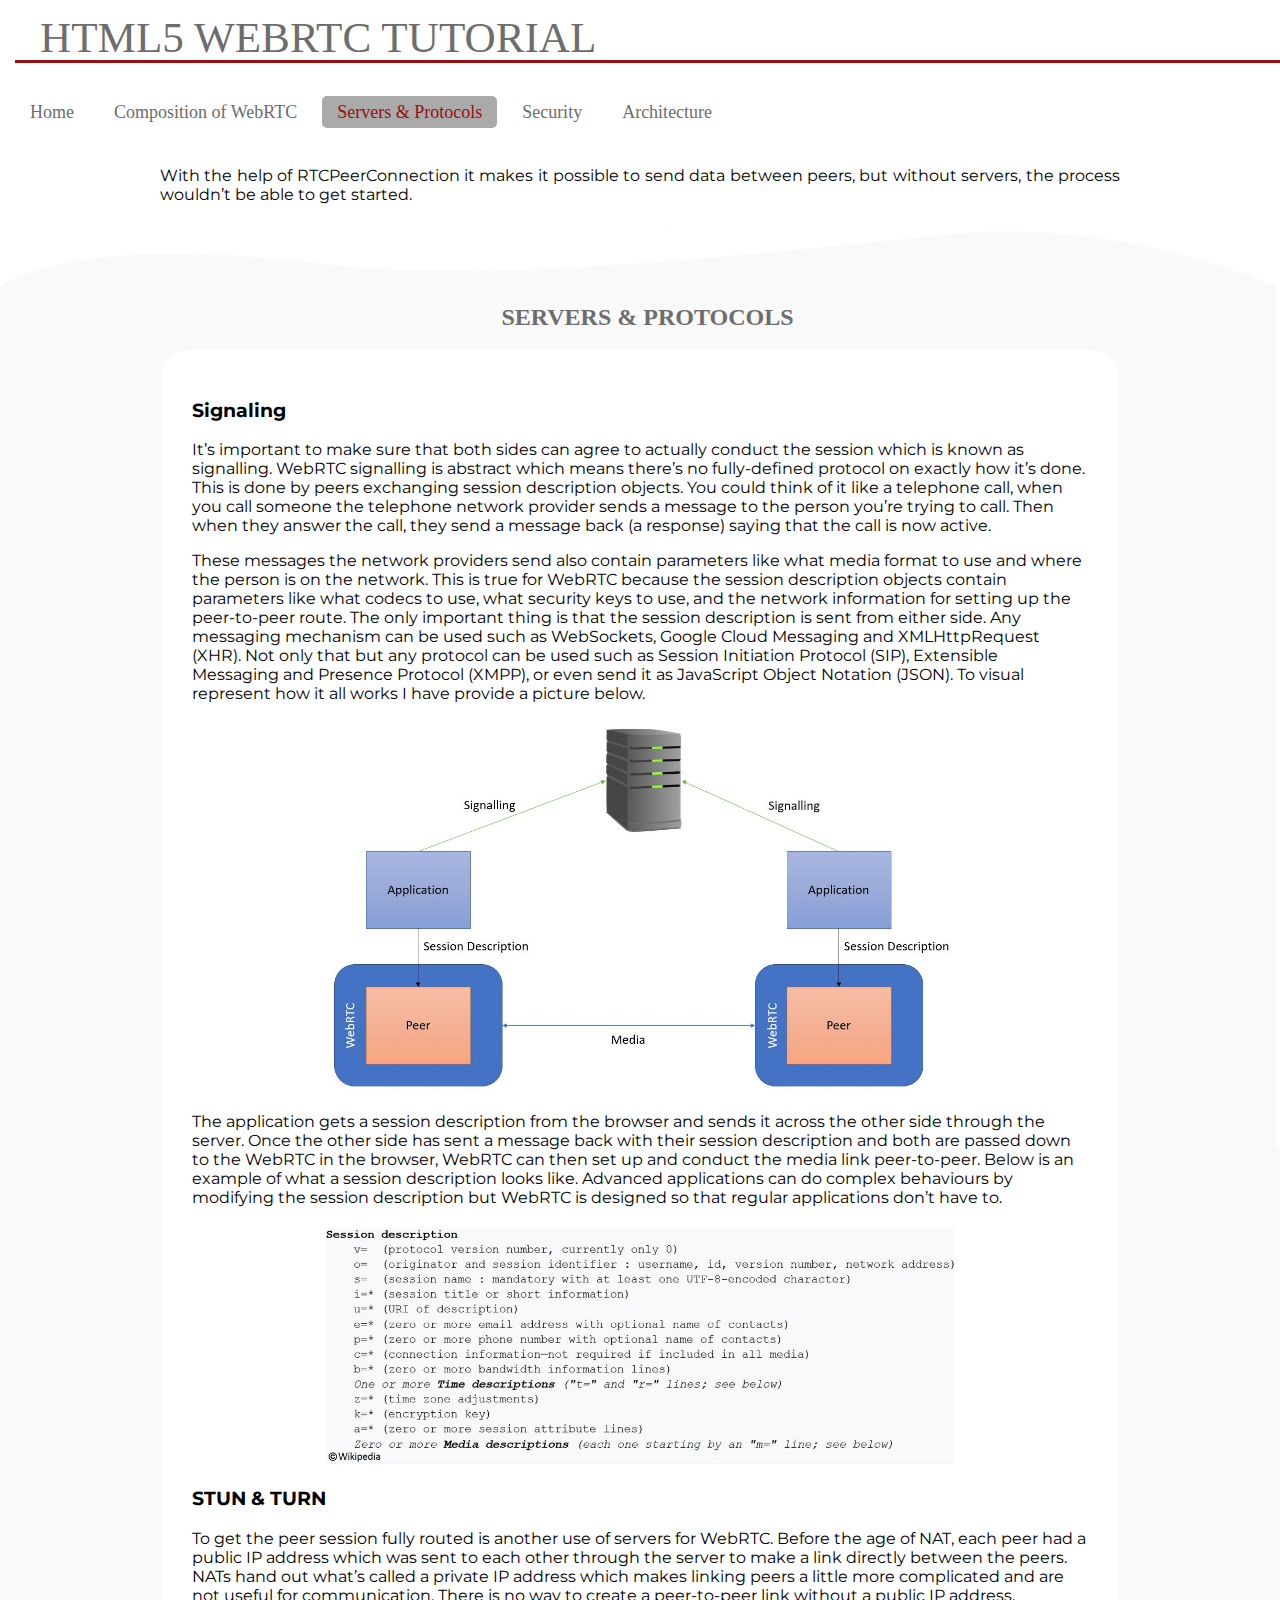
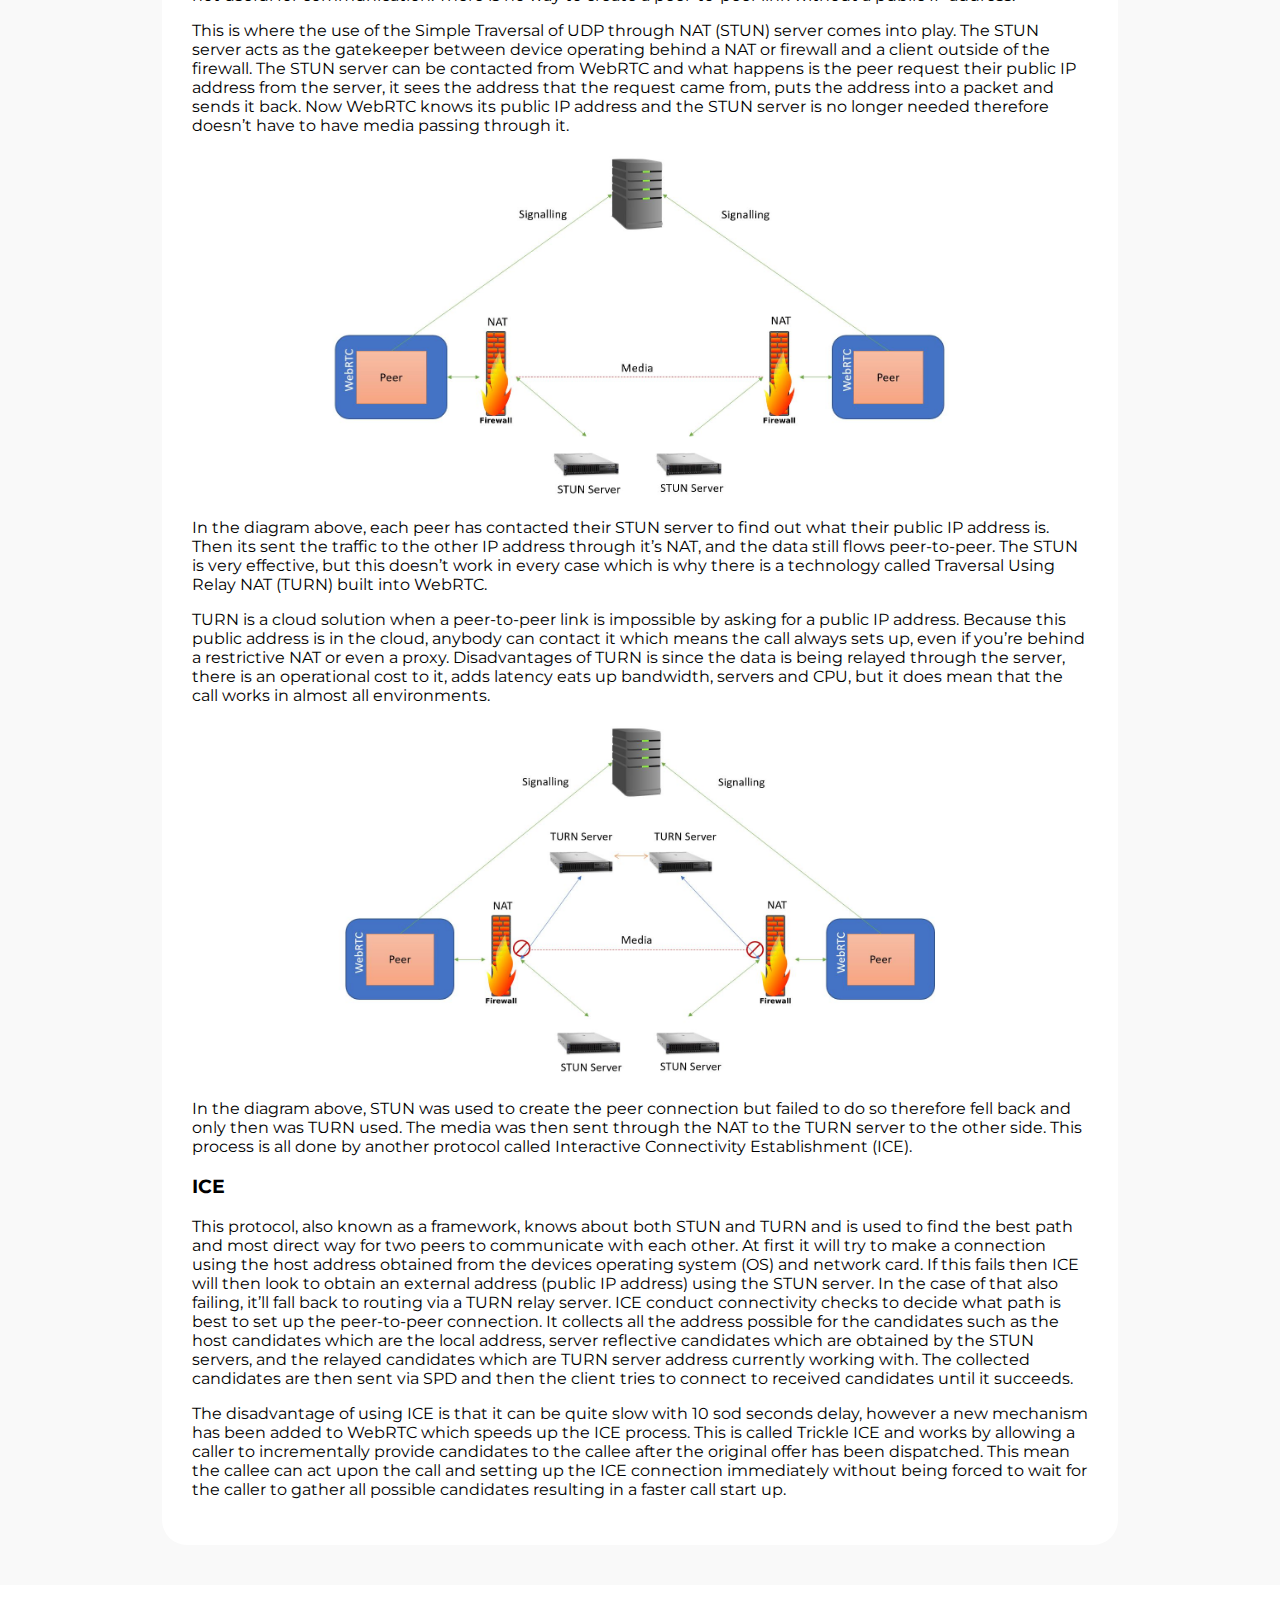
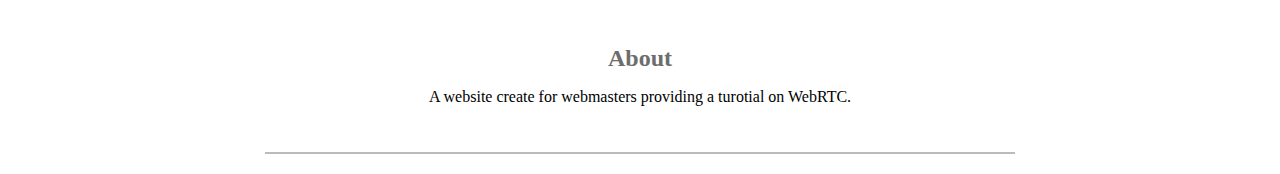
<file: servers-and-protocols.html>
<!doctype html>
<html>
<head>
<meta charset="utf-8">
<title>Servers &amp; Protocols</title>
<link href="css/styles.css" rel="stylesheet" type="text/css">
<link href="https://fonts.googleapis.com/css?family=Montserrat" rel="stylesheet">
</head>

<body>
    <div id="header">
            <div>
                <div id="title">
                    <a href="index.html"><span>HTML5 WebRTC Tutorial</span></a>
                </div>
                <ul id="navigation">
                    <li>
                        <a href="index.html">Home</a>
                    </li>
                    <li>
                        <a href="composition-of-webrtc.html">Composition of WebRTC</a>
                    </li>
                    <li class="selected">
                        <a href="servers-and-protocols.html">Servers &amp; Protocols</a>
                    </li>
                    <li>
                        <a href="security.html">Security</a>
                    </li>
                    <li>
                        <a href="architecture.html">Architecture</a>
                    </li>
                </ul>
            </div>
    </div>
    <div id="intro">
    	<p>With the help of RTCPeerConnection it makes it possible to send data between peers, but without servers, the process wouldn’t be able to get started.</p>
    </div>
	<div id="contents">
   		<h2>Servers &amp; Protocols</h2>
    	<div class="container">
       		<h3>Signaling</h3>
            <p>It’s important to make sure that both sides can agree to actually conduct the session which is known as signalling. WebRTC signalling is abstract which means there’s no fully-defined protocol on exactly how it’s done. This is done by peers exchanging session description objects. You could think of it like a telephone call, when you call someone the telephone network provider sends a message to the person you’re trying to call. Then when they answer the call, they send a message back (a response) saying that the call is now active.</p> 
            <p>These messages the network providers send also contain parameters like what media format to use and where the person is on the network. This is true for WebRTC because the session description objects contain parameters like what codecs to use, what security keys to use, and the network information for setting up the peer-to-peer route. The only important thing is that the session description is sent from either side. Any messaging mechanism can be used such as WebSockets, Google Cloud Messaging and XMLHttpRequest (XHR). Not only that but any protocol can be used such as Session Initiation Protocol (SIP), Extensible Messaging and Presence Protocol (XMPP), or even send it as JavaScript Object Notation (JSON). To visual represent how it all works I have provide a picture below.</p>
            
            <a href="pictures/signalling-diagram.JPG"><img class="centre" src="pictures/signalling-diagram.JPG"></a>
            
            <p>The application gets a session description from the browser and sends it across the other side through the server. Once the other side has sent a message back with their session description and both are passed down to the WebRTC in the browser, WebRTC can then set up and conduct the media link peer-to-peer. Below is an example of what a session description looks like. Advanced applications can do complex behaviours by modifying the session description but WebRTC is designed so that regular applications don’t have to.</p>
            
            <a href="pictures/session-description.JPG"><img class="centre" src="pictures/session-description.JPG"></a>
            
            
            <h3>STUN &amp; TURN</h3>
            <P>To get the peer session fully routed is another use of servers for WebRTC. Before the age of NAT, each peer had a public IP address which was sent to each other through the server to make a link directly between the peers. NATs hand out what’s called a private IP address which makes linking peers a little more complicated and are not useful for communication. There is no way to create a peer-to-peer link without a public IP address.</p>
            <p>This is where the use of the Simple Traversal of UDP through NAT (STUN) server comes into play. The STUN server acts as the gatekeeper between device operating behind a NAT or firewall and a client outside of the firewall. The STUN server can be contacted from WebRTC and what happens is the peer request their public IP address from the server, it sees the address that the request came from, puts the address into a packet and sends it back. Now WebRTC knows its public IP address and the STUN server is no longer needed therefore doesn’t have to have media passing through it.</p>
            
            <a href="pictures/stun-firewall-diagram.JPG"><img class="centre" src="pictures/stun-firewall-diagram.JPG"></a>
            
            <p>In the diagram above, each peer has contacted their STUN server to find out what their public IP address is. Then its sent the traffic to the other IP address through it’s NAT, and the data still flows peer-to-peer. The STUN is very effective, but this doesn’t work in every case which is why there is a technology called Traversal Using Relay NAT (TURN) built into WebRTC.</p>
            <p>TURN is a cloud solution when a peer-to-peer link is impossible by asking for a public IP address. Because this public address is in the cloud, anybody can contact it which means the call always sets up, even if you’re behind a restrictive NAT or even a proxy. Disadvantages of TURN is since the data is being relayed through the server, there is an operational cost to it, adds latency eats up bandwidth, servers and CPU, but it does mean that the call works in almost all environments.</p>
            
            <a href="pictures/stun-turn-server-ice-protocol.JPG"><img class="centre" src="pictures/stun-turn-server-ice-protocol.JPG"></a>
            
            <p>In the diagram above, STUN was used to create the peer connection but failed to do so therefore fell back and only then was TURN used. The media was then sent through the NAT to the TURN server to the other side. This process is all done by another protocol called Interactive Connectivity Establishment (ICE).</p>
            
            <h3>ICE</h3>
            <p>This protocol, also known as a framework, knows about both STUN and TURN and is used to find the best path and most direct way for two peers to communicate with each other. At first it will try to make a connection using the host address obtained from the devices operating system (OS) and network card. If this fails then ICE will then look to obtain an external address (public IP address) using the STUN server. In the case of that also failing, it’ll fall back to routing via a TURN relay server. ICE conduct connectivity checks to decide what path is best to set up the peer-to-peer connection. It collects all the address possible for the candidates such as the host candidates which are the local address, server reflective candidates which are obtained by the STUN servers, and the relayed candidates which are TURN server address currently working with. The collected candidates are then sent via SPD and then the client tries to connect to received candidates until it succeeds.</p>
            <p>The disadvantage of using ICE is that it can be quite slow with 10 sod seconds delay, however a new mechanism has been added to WebRTC which speeds up the ICE process. This is called Trickle ICE and works by allowing a caller to incrementally provide candidates to the callee after the original offer has been dispatched. This mean the callee can act upon the call and setting up the ICE connection immediately without being forced to wait for the caller to gather all possible candidates resulting in a faster call start up.</p>


       	</div>
	</div>
	<div id="footer">
		<div>
			<h2>About</h2>
            <p> A website create for webmasters providing a turotial on WebRTC.</p>
		</div>
		<div align="center" style="max-width:728px; width: 100%; border:1px solid #bbbbbb; margin:0 auto 20px; padding:0 10px;"></div>
	</div>
</body>
</html>
</file>
<file: css/styles.css>
@charset "utf-8";
/* CSS Document */

html {
	font-size: 100%;
	width:100%;
}
body {
	font-size: 100%;
	margin: 0;
	padding:0;
}

/*------------------------------ HEADER ------------------------------*/

#header {
	background-position: 0 bottom;
	padding-top: 10px;
	background-color:#FFF;
	width:100%;
}
#header > div {
	margin: 0 auto;
}
#header > div:after {
	clear: both;
	content: "";
	display: block;
	height: 0;
	line-height: 0;
	visibility: hidden;
}

/** Title **/
#title {
	float: left;
	display: inline-block;
	border-bottom: 3px solid #980F10;
	padding: 0 5px;
	width:100%;
}
#title a {
	font-family: 'Arvo-Regular';
	font-size: 30px;
	line-height: 45px;
	text-align: center;
	text-decoration: none;
	text-transform: uppercase;
}
#title a span {
	color: #6D6D6D;
}

/** Navigation **/
#navigation {
	list-style: none;
	padding: 0;
	text-align:center;
	
}

#navigation li:first-child {
	margin:0;
}
#navigation li a {
	color: #6D6D6D;
	font-family: 'Arvo-Regular';
	font-size: 18px;
	line-height: 34px;
	padding: 6px 15px;
	text-decoration: none;
}
#navigation li a:hover, #navigation li.selected a {
	color: #980F10;
	background-color: #AAAAAA;
	border-radius: 5px;
}

/*------------------------------ CONTENTS ------------------------------*/

#intro {
	max-width: 960px;
	width: 100%;
	padding: 10px;
	margin-left:auto;
	margin-right:auto;
	text-align:justify;
}

#intro p {
	font-family: 'Montserrat', sans-serif;
	
}
#contents {
	background-image:url(../pictures/grey-background.png);
	background-color: #f9f9f9;
	background-repeat:no-repeat;
	background-size:contain;
	width:100%;
	padding: 20px 0 40px;
	font-family: 'Montserrat', sans-serif;
	
}
#contents > div:after {
	clear: both;
	content: "";
	display: block;
	height: 0;
	line-height: 0;
	visibility: hidden;
}

#contents h2 {
	margin: 55px 0 0 15px;
	padding: 0 5px;
	font-family: 'Arvo-Regular';
	font-size: 20px;
	line-height: 25px;
	text-decoration: none;
	text-transform: uppercase;
	text-align:center;
	color: #6D6D6D;

}

.container {
	padding: 30px; 
    background:#FFF;
    width: 70%;
	border-radius: 25px;
	margin-left:auto;
	margin-right:auto;
	margin-top:20px;
}

.centre {
	display:block;
	margin: auto;
	padding: 5px;
}

img{
	max-width: 70%;
}

/*Table*/
table {width:100%;}
.tg  {border-collapse:collapse;border-spacing:0;border-color:#ccc;}
.tg td{font-family:Arial, sans-serif;font-size:14px;padding:10px 5px;border-style:solid;border-width:0px;overflow:hidden;word-break:normal;border-color:#ccc;color:#333;background-color:#fff;border-top-width:1px;border-bottom-width:1px;}
.tg th{font-family:Arial, sans-serif;font-size:14px;font-weight:normal;padding:10px 5px;border-style:solid;border-width:0px;overflow:hidden;word-break:normal;border-color:#ccc;color:#333;background-color:#f0f0f0;border-top-width:1px;border-bottom-width:1px;}
.tg .tg-h31u{font-family:Arial, Helvetica, sans-serif !important;;vertical-align:top}
.tg .tg-yw4l{vertical-align:top}
/*------------------------------ FOOTER ------------------------------*/

#footer > div {
	max-width: 940px;
	width:100%;
	margin: 0 auto;
	padding: 60px 10px 30px;
	text-align: center;
}
#footer > div h2 {
	color: #6D6D6D;
	margin: 0;
}


/*------------------------------ RESPONSIVE DESIGN ------------------------------*/


/*TABLET*/

@media (min-width: 638px){
	#title a {
		font-size: 200%;
		margin-left: 10px;
		padding-left: 10px;
}

#contents h2 {
	font-size: 150%;
}

/*DESKTOP*/

@media (min-width: 760px){
	#navigation {
	display: inline-block;
	margin: 7px 10px 3px 0;
	}
	
	#navigation li {
	float: left;
	margin-left: 10px;
	padding-top: 25px;
	}
	#title a {
		font-size: 270%;
	}
	#header{
		padding:15px;
	}
}
@media (min-width: 1020px){
	#header{
		position:fixed;
	}
	#intro{
		padding-top: 150px;
	}
}
</file>
